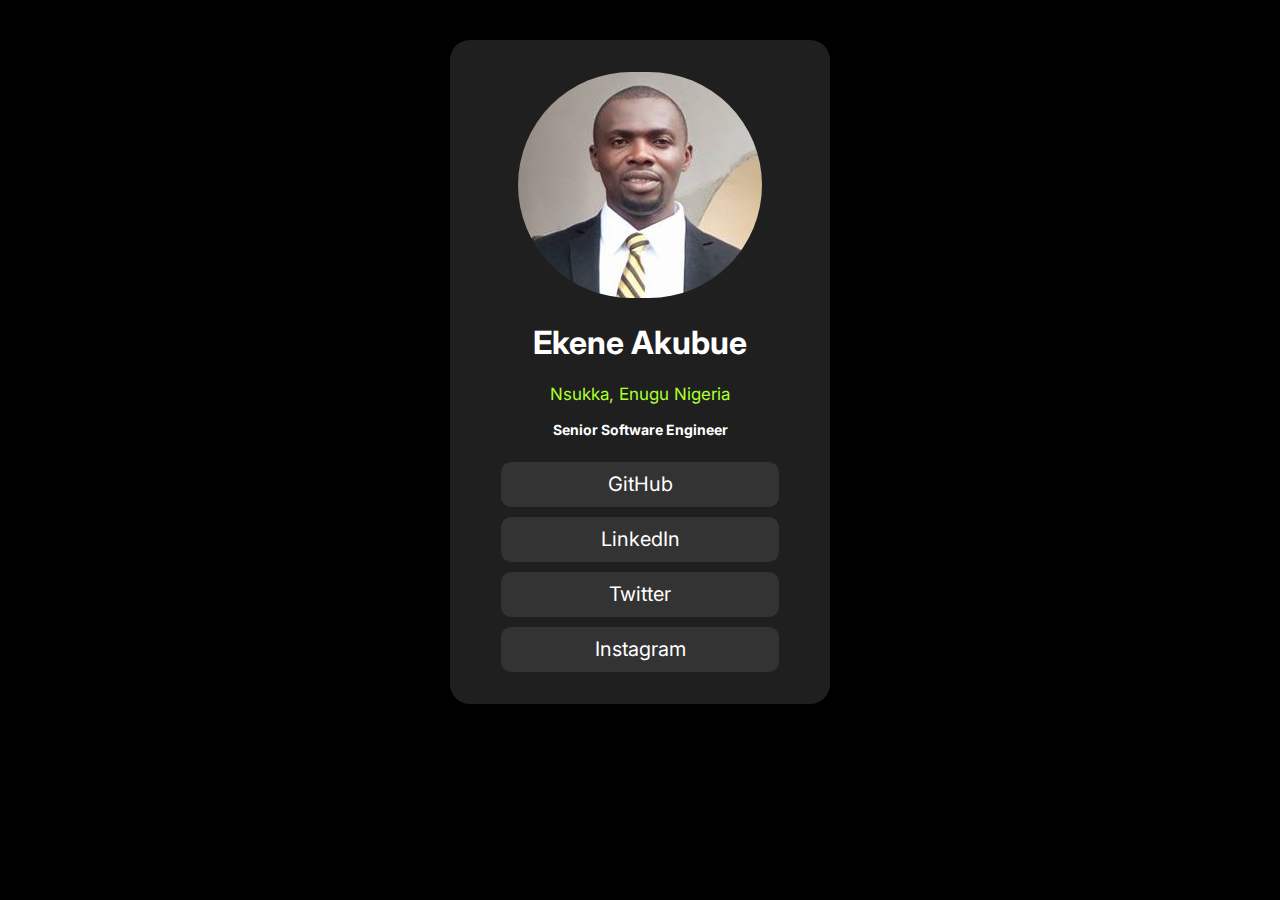
<file: index.html>
<!DOCTYPE html>
<html lang="en">
  <head>
    <meta charset="UTF-8">
    <meta name="viewport" content="width=device-width, initial-scale=1.0"> <!-- displays site properly based on user's device -->

    <link rel="icon" type="image/png" sizes="32x32" href="./assets/images/favicon-32x32.png">
    <link rel="stylesheet" href="FrontendMentor.css">
    <title>Frontend Mentor | Social links profile</title>
    <link rel="preconnect" href="https://fonts.googleapis.com">
    <link rel="preconnect" href="https://fonts.gstatic.com" crossorigin>
    <link href="https://fonts.googleapis.com/css2?family=Inter:wght@100..900&display=swap" rel="stylesheet">
    <!-- Feel free to remove these styles or customise in your own stylesheet 👍 -->
    
  </head>
  <body>
      <main>
        <img src="assets/images/ken.jpg" alt="">
        <h1>Ekene Akubue</h1> 
        <p>Nsukka, Enugu Nigeria</p>
        <h3>Senior Software Engineer</h3>
        <a href="https://github.com/ekeneakubue" target="_blank">
          <button>GitHub</button>
        </a>
        <a href="https://www.linkedin.com/in/ekene-akubue-58046b77/">
          <button>LinkedIn</button>
        </a>
        <a href="">
          <button>Twitter</button>
        </a>
        <a href="">
          <button>Instagram</button> 
        </a> 
      </main>   
  </body>
</html>
</file>
<file: FrontendMentor.css>
*{
    box-sizing: border-box;
    font-family: "Inter", sans-serif;
    font-optical-sizing: auto;
    font-style: normal;
    font-variation-settings:
      "slnt" 0;
}

body{
    background-color:#000 ;
    text-align: center;
    color: #fff;
    display: flex;
    justify-content: center;
    border-radius: 10px;
}
main{
    background-color: rgb(31,31,31);
    text-align: center;
    width: 30%;
    min-height: 60vh;
    border-radius: 20px;
    padding: 2rem 1rem;
    margin: 2rem 0rem;
}
p{
    color: greenyellow;
    font-size: 17px;
}
h3{
    font-size: 14px;
}
button{
    background-color: rgb(51,51,51);
    color: hsl(0, 0%, 100%);
    width: 80%;
    padding: 0.5rem 1rem;
    border-radius: 10px;
    font-size:20px ;
    margin-top: 10px;
    border: 20px;
    height: 45px;
    
}
img{
    border-radius: 150px;
}
header{
    background-color: #000; 
    color: #fff;
    padding: 2rem 4rem;
    display: flex;
    justify-content: space-between;
    align-items: center;
}



/* Media Querry Section */
@media (max-width: 667px){
    main{
        width: 90%;
    }
}

/* End of Media Querry Section */
</file>
